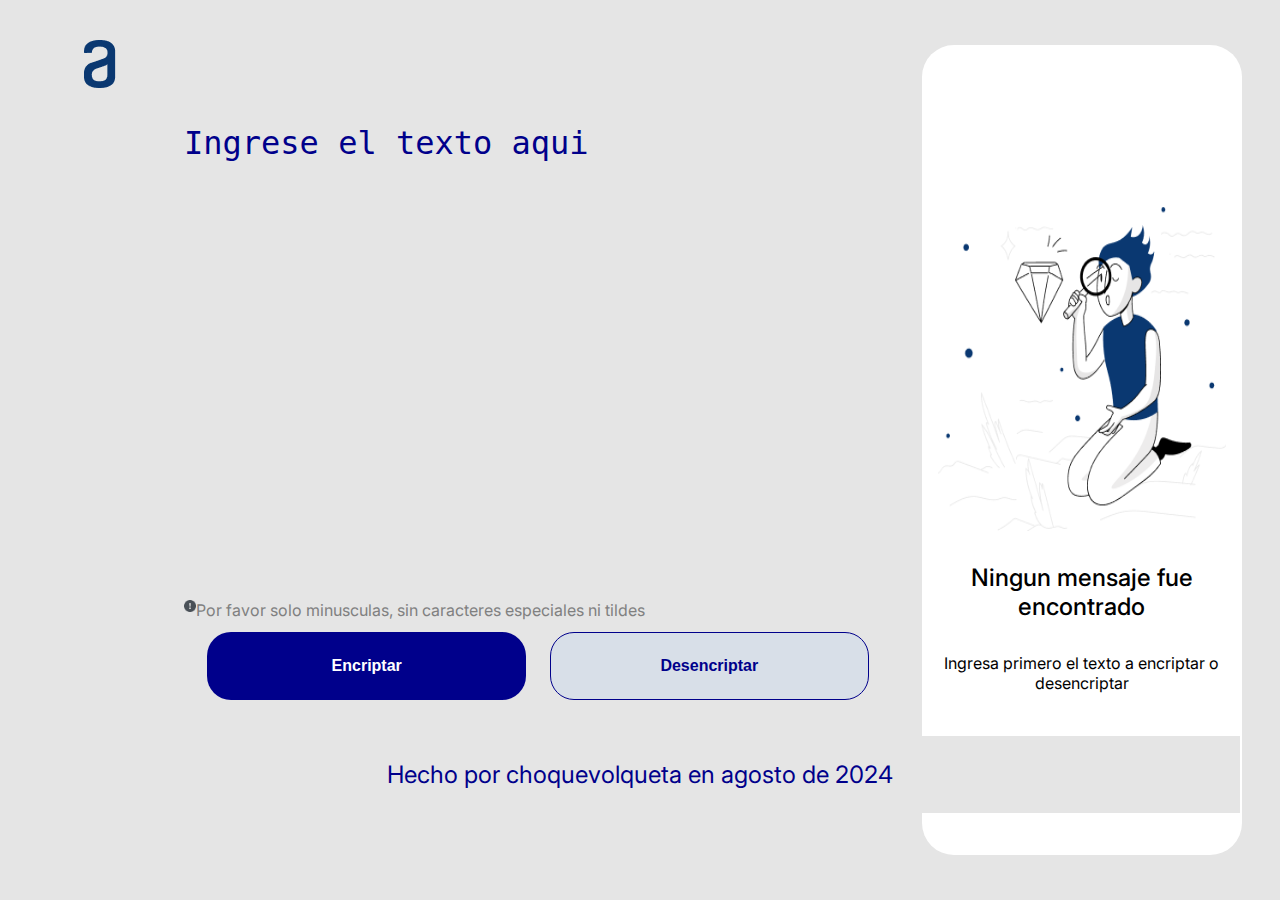
<file: index.html>
<!DOCTYPE html>
<html lang="es">
<head>
    <meta charset="UTF-8">
    <meta name="viewport" content="width=device-width, initial-scale=1.0">
    <title>Encriptador</title>
    <link rel="stylesheet" href="./styles/style.css">
</head>
<body>
   <header><img src="./assets/Logo.png" alt="logo alura" class="header__logo"></header>
   <main>
    <div class="container__encriptador">
        <div class="container__encriptador__box">
            <textarea id="texto-a-encriptar" class="container__encriptador__textarea" placeholder="Ingrese el texto aqui"></textarea>
        </div>
        <div class="container__encriptador__advertencia">
            <img src="./assets/bi_exclamation-circle-fill.png" alt="simbolo de advertencia" class="container__encriptador__advertencia__img">
            <p class="container__encriptador__advertencia__parrafo">Por favor solo minusculas, sin caracteres especiales ni tildes</p>
        </div>
        <div class="container__encriptador__botones">
            <button onclick="encriptar();" class="container__encriptador__botones__e" id="encriptar">Encriptar</button>
            <button onclick="desencriptar();" class="container__encriptador__botones__d" id="desencriptar">Desencriptar</button>
        </div>
    </div>
    <div class="container__encriptado__vacio" id="container-vacio">
        <img src="./assets/Muñeco.png" alt="muneco de alura" class="container__encriptado__img">
        <h2 class="container__encriptado__subtitulo">Ningun mensaje fue encontrado</h2>
        <p class="container__encriptado__parrafo">Ingresa primero el texto a encriptar o desencriptar</p>
    </div>    
    <div class="container__encriptado__lleno" id="container-lleno">    
        <textarea name="texto" id="texto-encriptado" class="container__encriptado__texto" ></textarea>
        <button onclick="copiar();" id="boton-copia" class="container__encriptado__boton">Copiar</button>
    </div>
    </main>
   <footer>
        <p>Hecho por choquevolqueta en agosto de 2024</p>
   </footer>
   
                <script src="app.js"></script>
</body>
</html>
</file>
<file: styles/style.css>
@import url('https://fonts.googleapis.com/css2?family=Inter:ital,opsz,wght@0,14..32,100..900;1,14..32,100..900&display=swap');
:root {
    --backgroud: #e5e5e5;
    --fuente-inter: "Inter", "san serif";
    --color-fuente-uno: darkblue;
    --color-fuente-dos: gray;
    --color-tres: #D8DFE8;
    --color-cuatro-bo: white;
    --color-cinco: #000
}
* {
    padding: 0;
    margin: 0;
    box-sizing: border-box;
}


header {
    display: flex;
    padding: 0 0 3% 0
}

.header__logo {
    width: 120px;
    height: 48px;
}

body {
    background-color: var(--backgroud) ;
    box-sizing: border-box;
    color: var(--color-fuente-uno);
    padding: 2.5rem 2.5rem 2.5rem 2.5rem;
    font-family: var(--fuente-inter);
    min-height: 100vh;
}

main {
    display: flex;
    align-items: center;
    justify-content: space-between;
    flex-wrap: wrap;
    height: 100%;
    flex: 1;

}

.container__encriptador {
    padding: 0 0 0 12%;
    display:flex;
    flex-direction: column;
    width: 71%;
    height: 80%;
    
}

.container__encriptador__box {
    font-size: 2rem;
    display:flex;
    flex-direction: column;
    gap: 30px;
}

.container__encriptador__textarea {
    width: 100%;
    height: auto;
    background-color: var(--backgroud);
    border: none;
    font-weight: 400;
    font-size: 2rem;
    color: var(--color-fuente-uno);
    resize: none;
    min-height: 51.5vh; /* Tamaño mínimo en rem */
    max-height: 100vh; /* Tamaño máximo relativo a la altura de la ventana */
    overflow: hidden;
}
::placeholder {color: var(--color-fuente-uno);}
    .container__encriptador__textarea:focus {
        outline: none;
    }

.container__encriptador__advertencia {
    display: flex;
    font-size: 1rem;
    font-weight: 400;
    color:var(--color-fuente-dos);
    padding: 0.75rem 0 0.75rem 0;

}

.container__encriptador__advertencia__img {
    width: 0.75rem;
    height: 0.75rem;
}

.container__encriptador__botones {
    display: flex;
    gap: 1.5rem;
    justify-content: center;
    flex-wrap: wrap;
}
.container__encriptador__botones__e {
    background-color: var(--color-fuente-uno);
    width: 45%;
    padding: 1.5rem;
    border-radius: 24px;
    color: var(--color-cuatro-bo);
    font-size: 1rem;
    font-weight: 600;
    border: none;
    cursor: pointer;
}
.container__encriptador__botones__d {
    background-color: var(--color-tres);
    width: 45%;
    padding: 1.5rem;
    border-radius: 24px;
    font-size: 1rem;
    color: var(--color-fuente-uno);
    font-weight: 600;
    border: 1px solid var(--color-fuente-uno) ;
    cursor: pointer;
}

.container__encriptado__vacio {
    background-color: var(--color-cuatro-bo);
    position: absolute;
    top: 5%;
    left: 72%;
    width: 25%;
    height: 90%;
    border-radius: 2rem;
    display: flex;
    flex-direction: column;
    justify-content: center;
    gap: 32px;
    align-items: center;
    
}

.container__encriptado__img {
    width: 90%;
    height: 40%;
}

.container__encriptado__subtitulo {
    color: var(--color-cinco);
    font-size: 1.5rem;
    font-weight: 500;
    text-align: center;
}

.container__encriptado__parrafo {
    color: var(--color-cinco);
    font-size: 1rem;
    font-weight: 400;
    text-align: center;
}

#container-lleno {
    display: none;
}
.container__encriptado__lleno {
    background-color: var(--color-cuatro-bo);
    position: absolute;
    top: 5%;
    left: 72%;
    width: 25%;
    min-height: 90%;
    border-radius: 2rem;
    display: flex;
    flex-direction: column;
    gap: 1rem;
    align-items: center;
    padding: 1%;
}

.container__encriptado__texto {
    width: 100%;
    min-height: 73vh;
    background-color: var(--color-cuatro-bo);
    border: none;
    font-weight: 400;
    font-size: 1rem;
    color: var(--color-cinco);
    resize: none;
    padding: 10% 10% 0 10%;
    border-radius: 2rem;
    overflow:hidden;
    text-transform: lowercase;
    
}
.container__encriptado__texto:focus {
    outline: none;
}

.container__encriptado__boton {
    background-color: var(--color-tres);
    width: 90%;
    padding: 1.5rem;
    border-radius: 24px;
    font-size: 1rem;
    color: var(--color-fuente-uno);
    font-weight: 600;
    border: none;
    margin: 0 auto; 
    display: block;
    border: 1px solid var(--color-fuente-uno) ;
    cursor: pointer;
}

footer {
    background-color: var(--backgroud);
    padding: 24px;
    text-align: center;
    font-size: 1.5rem;
    font-weight: 400;
    color: var(--color-fuente-uno);
    position: relative;
    margin-top: 3%;
}
@media (max-width:600px) {
    body {
        padding: 1rem;
    }
    
    header {
        flex-direction: column;
        align-items: left;
        padding-bottom: 4.5rem;
    }
    
    main {
        flex-direction: column;
        align-items: center;
    }
    
    .container__encriptador {
        padding: 0;
        width: 100%;
        height: auto;
    }

    .container__encriptado__vacio {
        position: relative;
        width: 100%;
        min-height: 31vh;
        margin-top: 2rem;
        border-radius: 2rem;
        top:  auto;
        left: auto;
    }
    
    .container__encriptador__textarea {
        font-size: 1.5rem;
        text-align: center;
        min-height: 30vh;

    }
    .container__encriptador__advertencia__img {
        width: 1.5rem;
        height: 1.5rem;
    }
    .container__encriptador__advertencia {
        font-size: 1.5rem;
    }
    
    .container__encriptador__botones {
        flex-direction: column;
        gap: 1rem;
        align-items: center;
    }
    
    .container__encriptador__botones__e,
    .container__encriptador__botones__d {
        width: 100%;
        padding: 1.5rem;
        font-size: 1.5rem;
    }
    
    
    .container__encriptado__img {
        display: none;
    }
    
    .container__encriptado__lleno {
        position: relative;
        width: 100%;
        min-height: 31vh;
        margin-top: 2rem;
        border-radius: 2rem;
        top:  auto;
        left: auto;
        gap: 1rem;
    }
    
    .container__encriptado__texto {
        min-height: 22vh;
        box-sizing: border-box;
        text-align: center;
    }


}

@media (max-width: 1279px) {
    body {
        padding: 1rem;
    }
    
    header {
        flex-direction: column;
        align-items: left;
        padding-bottom: 4.5rem;
    }
    
    main {
        flex-direction: column;
        align-items: center;
    }
    
    .container__encriptador {
        padding: 0;
        width: 100%;
        height: auto;
    }

    .container__encriptado__vacio {
        position: relative;
        width: 100%;
        min-height: 31vh;
        margin-top: 2rem;
        border-radius: 2rem;
        top:  auto;
        left: auto;
    }
    
    .container__encriptador__textarea {
        font-size: 1.5rem;
        text-align: center;
        min-height: 30vh;

    }
    .container__encriptador__advertencia__img {
        width: 1.5rem;
        height: 1.5rem;
    }
    .container__encriptador__advertencia {
        font-size: 1.5rem;
    }
    
    
    .container__encriptador__botones__e,
    .container__encriptador__botones__d {
        width: 45%;
        padding: 1.5rem;
        font-size: 1.5rem;
    }
    
    
    .container__encriptado__img {
        display: none;
    }
    
    .container__encriptado__lleno {
        position: relative;
        width: 100%;
        min-height: 31vh;
        margin-top: 2rem;
        border-radius: 2rem;
        top:  auto;
        left: auto;
        gap: 1rem;
    }
    
    .container__encriptado__texto {
        min-height: 22vh;
        box-sizing: border-box;
        text-align: center;
    }

}
@media (min-width: 1400px) {
    .container__encriptador__textarea {
        min-height: 69vh; /* Tamaño mínimo en rem */
    }

    .container__encriptado__texto {
        height: 89%;
    }
}
</file>
